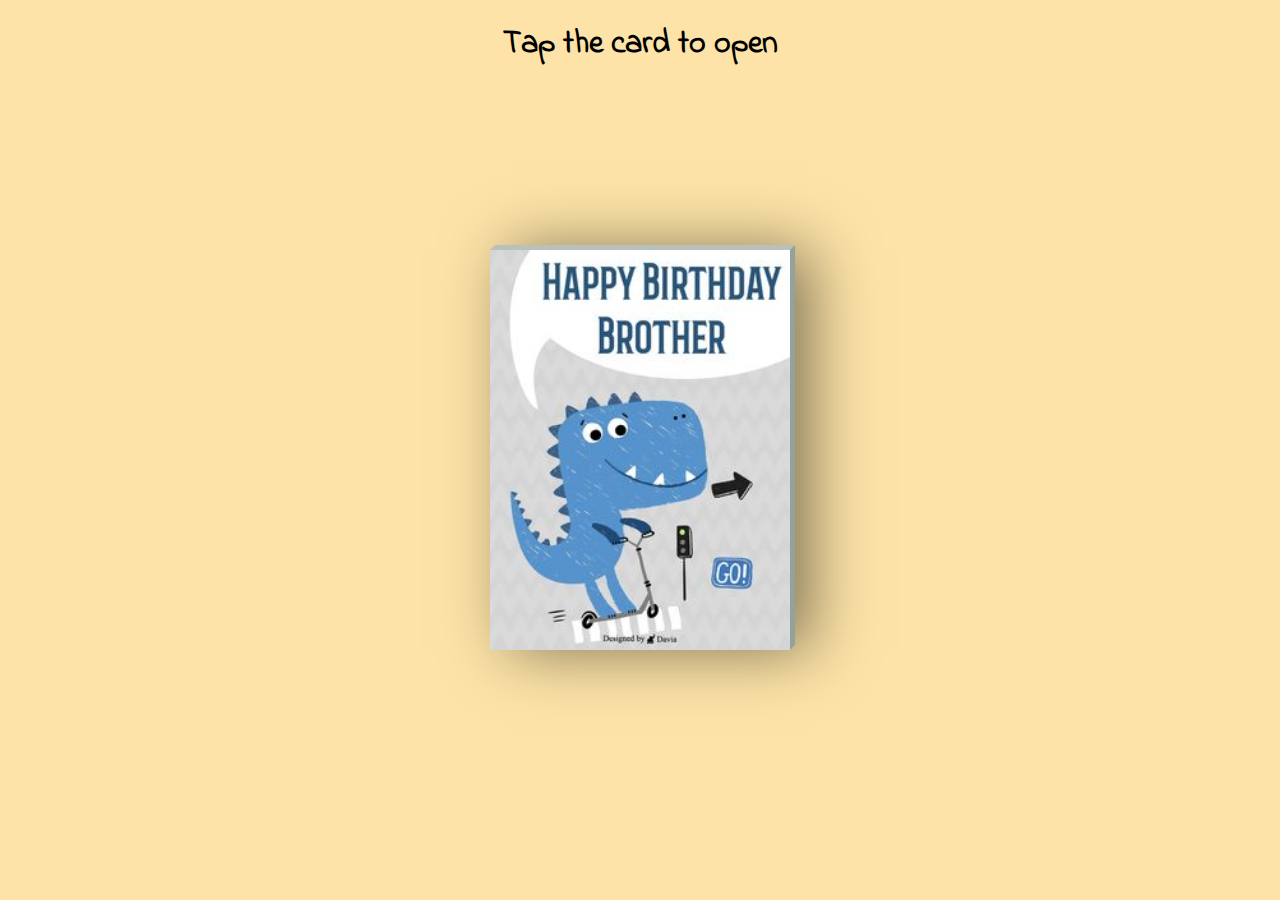
<file: index.html>
<!DOCTYPE html>
<html lang="en">
<head>
    <meta charset="UTF-8">
    <meta http-equiv="X-UA-Compatible" content="IE=edge">
    <meta name="viewport" content="width=device-width, initial-scale=1.0">
    <link rel="stylesheet" href="card.css">
    <link href="https://fonts.googleapis.com/css?family=Indie+Flower" rel="stylesheet">
<link href="https://fonts.googleapis.com/css?family=Amatic+SC" rel="stylesheet">
    <title>Card</title>
</head>
<body>
	<h1 style="text-align:center">Tap the card to open</h1>
    <div class="card">
		<div class="imgBox">
			<div class="bark"></div>
			<img src="birthdaycard.jpeg" alt="birthdaycard" width="300" height="500">
		</div>
		<div class="details">
			<h4 class="color1">Happy Birthday</h2>
			<h4 class="color2 margin">BROTHER</h3>
			<p>Dear Arya,</p>
			<p>Happy Birthday my little brother</p>
			<p>May the Good Lord bless you in abundance</p>
            <p>and you shall have many </p>
            <p>reasons to smile about.</p>
			<p>Forever C.I.D fans!!!</p>
			<p>Enjoy your special day!!</p>
            <p>Ps. Leave some cake for me...</p>
			<p class="text-right">Lots of Love</p>
			<p class="text-right">♥Shreya & Adi</p>
		</div>
	</div>
</body>
</html>
</file>
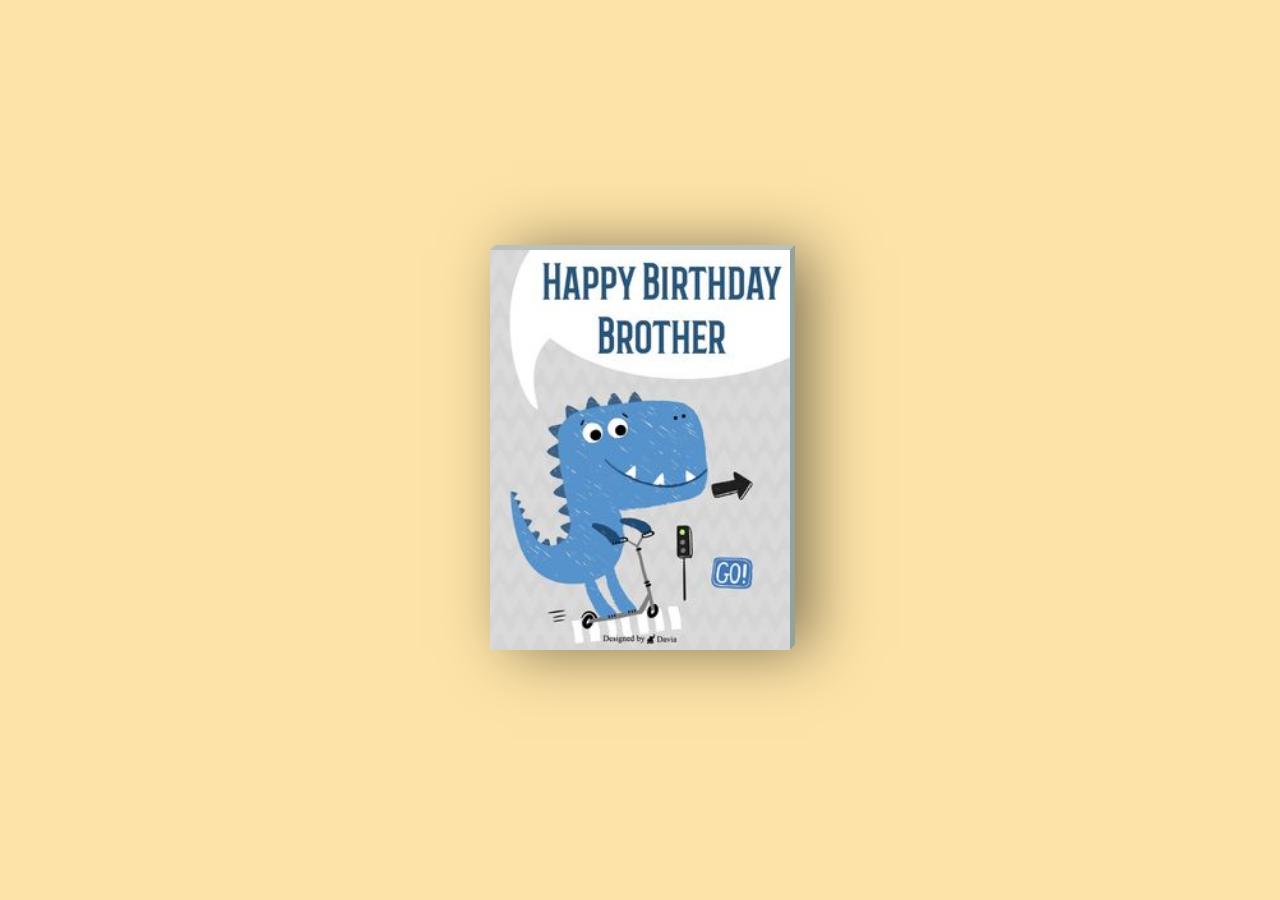
<file: card.html>
<!DOCTYPE html>
<html lang="en">
<head>
    <meta charset="UTF-8">
    <meta http-equiv="X-UA-Compatible" content="IE=edge">
    <meta name="viewport" content="width=device-width, initial-scale=1.0">
    <link rel="stylesheet" href="card.css">
    <link href="https://fonts.googleapis.com/css?family=Indie+Flower" rel="stylesheet">
<link href="https://fonts.googleapis.com/css?family=Amatic+SC" rel="stylesheet">
    <title>Card</title>
</head>
<body>
    <div class="card">
		<div class="imgBox">
			<div class="bark"></div>
			<img src="birthdaycard.jpeg" alt="birthdaycard" width="300" height="500">
		</div>
		<div class="details">
			<h4 class="color1">Happy Birthday</h2>
			<h4 class="color2 margin">BROTHER</h3>
			<p>Dear Arya,</p>
			<p>Happy Birthday my little brother</p>
			<p>May the Good Lord bless you in abundance</p>
            <p>and you shall have many </p>
            <p>reasons to smile about.</p>
			<p>Forever C.I.D fans!!!</p>
			<p>Enjoy your special day!!</p>
            <p>Ps. Leave some cake for me...</p>
			<p class="text-right">Lots of Love</p>
			<p class="text-right">♥Shreya & Adi</p>
		</div>
	</div>
</body>
</html>
</file>
<file: card.css>
@import url('https://fonts.googleapis.com/css?family=Indie+Flower');
@import url('https://fonts.googleapis.com/css?family=Amatic+SC');

body {
	font-family: 'Indie Flower', cursive !important;
  background: #FDE3A7; /*CAPE HONEY*/
	margin: 0px;
	padding: 0px;
}

::selection {
	background: transparent;
}

h4 {
	font-size: 26px;
	line-height: 1px;
	font-family: 'Amatic SC', cursive !important;
}

.color1{color:#1BBC9B}/*MOUNTAIN MEADOW*/
.color2{color:#C0392B/*TALL POPPY*/}


.card {
	color: #013243; /*SHERPA BLUE*/
	position: absolute;
	top: 50%;
	left: 50%;
	width: 300px;
	height: 400px;
	background: #e0e1dc;
	transform-style: preserve-3d;
	transform: translate(-50%,-50%) perspective(2000px);
	box-shadow: inset 300px 0 50px rgba(0,0,0,.5), 20px 0 60px rgba(0,0,0,.5);
	transition: 1s;
}

.card:hover {
	transform: translate(-50%,-50%) perspective(2000px) rotate(15deg) scale(1.2);
	box-shadow: inset 20px 0 50px rgba(0,0,0,.5), 0 10px 100px rgba(0,0,0,.5);
}

.card:before {
	content:'';
	position: absolute;
	top: -5px;
	left: 0;
	width: 100%;
	height: 5px;
	background: #BAC1BA;
	transform-origin: bottom;
	transform: skewX(-45deg);
}

.card:after {
	content: '';
	position: absolute;
	top: 0;
	right: -5px;
	width: 5px;
	height: 100%;
	background: #92A29C;
	transform-origin: left;
	transform: skewY(-45deg);
}

.card .imgBox {
	width: 100%;
	height: 100%;
	position: relative;
	transform-origin: left;
	transition: .7s;
}

.card .bark {
	position: absolute;
	background: #e0e1dc;
	width: 100%;
	height: 100%;
	opacity: 0;
	transition: .7s;
}

.card .imgBox img {
	min-width: 300px;
	max-height: 400px;
}

.card:hover .imgBox {
	transform: rotateY(-135deg);
}

.card:hover .bark {
	opacity: 1;
	transition: .6s;
  box-shadow: 300px 200px 100px rgba(0, 0, 0, .4) inset;
}

.card .details {
	position: absolute;
	top: 0;
	left: 0;
	box-sizing: border-box;
	padding: 0 0 0 10px;
	z-index: -1;
	margin-top: 70px;
}

.card .details p {
	font-size: 15px;
	line-height: 5px;
	transform: rotate(-10deg);
	padding: 0 0 0 20px;
}

.card .details h4 {
	text-align: center;
}

.text-right {
	text-align: right;
}
</file>
